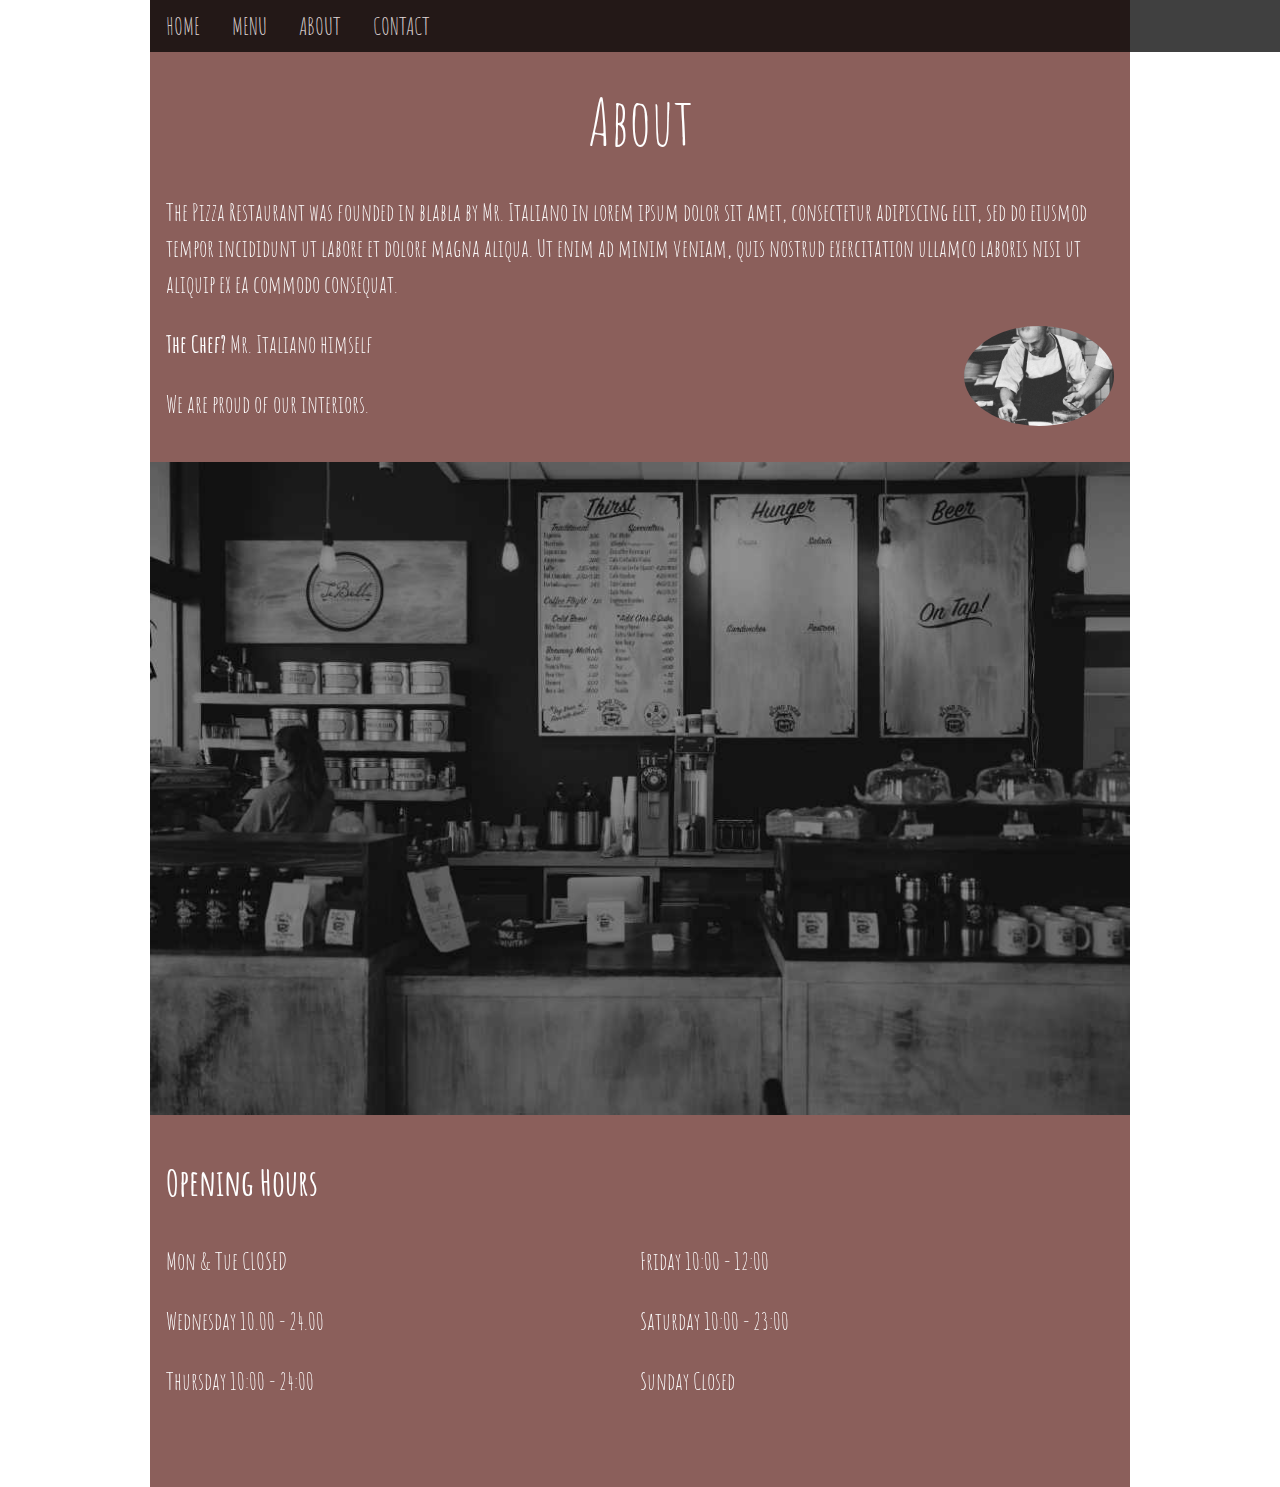
<file: About.html>
<!DOCTYPE html>
<html>
<meta charset="UTF-8">
<title>Pizza</title>
<meta name="viewport" content="width=device-width,initial-scale=1">
<link rel="stylesheet" href="https://www.w3schools.com/w3css/4/w3.css">
<script src="https://www.w3schools.com/lib/w3.js"></script>
<link rel="stylesheet" href="https://fonts.googleapis.com/css?family=Amatic+SC">
<style>
    body,
    h1,
    h2,
    h3,
    h4,
    h5,
    h6 {
        font-family: "Amatic SC", sans-serif
    }
</style>

<body>
    <!-- Start Content -->
    <div id="home" class="w3-content">

        <div class="w3-top w3-bar w3-xlarge w3-black w3-opacity-min">
            <a href="index.html" class="w3-bar-item w3-button">HOME</a>
            <a href="#menu" class="w3-bar-item w3-button">MENU</a>
            <a href="#" class="w3-bar-item w3-button">ABOUT</a>
            <a href="Contact.html" class="w3-bar-item w3-button">CONTACT</a>
            </div>
        <!-- About -->
        <div id="about" class="w3-container w3-red w3-grayscale w3-xlarge w3-padding-64">
           
            <h1 class="w3-center w3-jumbo">About</h1>
            <p>The Pizza Restaurant was founded in blabla by Mr. Italiano in lorem ipsum dolor sit amet, consectetur
                adipiscing elit, sed do eiusmod tempor incididunt ut labore et dolore magna aliqua. Ut enim ad minim
                veniam, quis nostrud exercitation ullamco laboris nisi ut aliquip ex ea commodo consequat.</p>
            <p><strong>The Chef?</strong> Mr. Italiano himself<img src="images/chef.jpg" style="width:150px"
                    class="w3-circle w3-right" alt="Chef"></p>
            <p>We are proud of our interiors.</p>
            <p class="w3-padding-16 w3-stretch">
                <img src="images/img_restaurant.jpg" style="width:100%" alt="Restaurant">
            </p>

            <h1><b>Opening Hours</b></h1>
            <div class="w3-row">
                <div class="w3-half">
                    <p>Mon & Tue CLOSED</p>
                    <p>Wednesday 10.00 - 24.00</p>
                    <p>Thursday 10:00 - 24:00</p>
                </div>
                <div class="w3-half">
                    <p>Friday 10:00 - 12:00</p>
                    <p>Saturday 10:00 - 23:00</p>
                    <p>Sunday Closed</p>
                </div>

            </div>
        </div>

        <!-- End Content -->
    </div>
</body>

</html>
</file>
